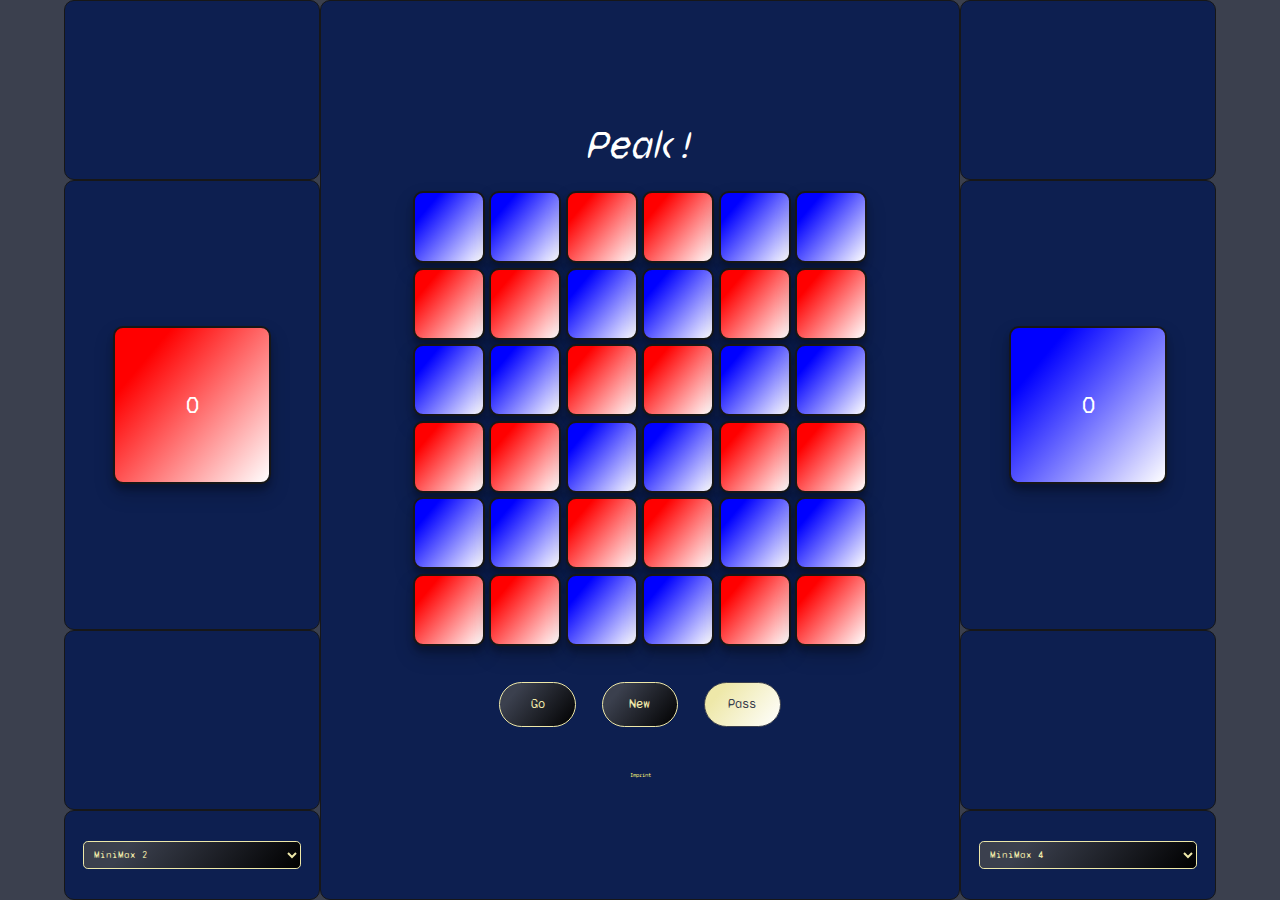
<file: index.html>
<!DOCTYPE html>
<html lang="en">
  <head>
    <meta charset="UTF-8" />
    <meta http-equiv="X-UA-Compatible" content="IE=edge" />
    <meta name="viewport" content="width=device-width, initial-scale=1.0" />
    <title>Peak!</title>
    <link rel="stylesheet" href="./css/style.css" />
    <link rel="icon" type="image/x-icon" href="./img/favicon.ico" />
  </head>
  <body>
    <div id="container">
      <div id="panel_left" class="panel">
        <div id="win_left" class="box">
          <div id="win_left_item" class="item itemwin"></div>
        </div>
        <div id="score_left" class="box">
          <div id="score_left_item" class="item itemred winner"></div>
        </div>
        <div id="pass_left" class="box">
          <div id="pass_left_item" class="item itemred pass"></div>
        </div>
        <div id="select_left" class="box">
          <select
            name="player_left"
            id="player_left_select"
            class="player_select"
            onchange="player_select_change(this)"
          >
            <option value="human">Human Player</option>
            <option value="random">Random</option>
            <option value="minmax1">MiniMax 1</option>
            <option value="minmax2">MiniMax 2</option>
            <option value="minmax3">MiniMax 3</option>
            <option value="minmax4">MiniMax 4</option>
            <option value="minmax5">MiniMax 5</option>
          </select>
        </div>
      </div>
      <div id="wrapper" class="box">
        <div id="middle">
          <div id="peak" class="bbox">Peak!</div>
          <div id="board">
            <div
              id="item00"
              onclick="button_mouseclick(this)"
              onmouseenter="button_mouseenter(this)"
              onmousemove="button_mousemove(this)"
              onmouseleave="button_mouseleave(this)"
              class="item item00 row0 col0"
            ></div>
            <div
              id="item01"
              onclick="button_mouseclick(this)"
              onmouseenter="button_mouseenter(this)"
              onmousemove="button_mousemove(this)"
              onmouseleave="button_mouseleave(this)"
              class="item item01 row0 col1"
            ></div>
            <div
              id="item02"
              onclick="button_mouseclick(this)"
              onmouseenter="button_mouseenter(this)"
              onmousemove="button_mousemove(this)"
              onmouseleave="button_mouseleave(this)"
              class="item item02 row0 col2"
            ></div>
            <div
              id="item03"
              onclick="button_mouseclick(this)"
              onmouseenter="button_mouseenter(this)"
              onmousemove="button_mousemove(this)"
              onmouseleave="button_mouseleave(this)"
              class="item item03 row0 col3"
            ></div>
            <div
              id="item04"
              onclick="button_mouseclick(this)"
              onmouseenter="button_mouseenter(this)"
              onmousemove="button_mousemove(this)"
              onmouseleave="button_mouseleave(this)"
              class="item item04 row0 col4"
            ></div>
            <div
              id="item05"
              onclick="button_mouseclick(this)"
              onmouseenter="button_mouseenter(this)"
              onmousemove="button_mousemove(this)"
              onmouseleave="button_mouseleave(this)"
              class="item item05 row0 col5"
            ></div>

            <div
              id="item10"
              onclick="button_mouseclick(this)"
              onmouseenter="button_mouseenter(this)"
              onmousemove="button_mousemove(this)"
              onmouseleave="button_mouseleave(this)"
              class="item item10 row1 col0"
            ></div>
            <div
              id="item11"
              onclick="button_mouseclick(this)"
              onmouseenter="button_mouseenter(this)"
              onmousemove="button_mousemove(this)"
              onmouseleave="button_mouseleave(this)"
              class="item item11 row1 col1"
            ></div>
            <div
              id="item12"
              onclick="button_mouseclick(this)"
              onmouseenter="button_mouseenter(this)"
              onmousemove="button_mousemove(this)"
              onmouseleave="button_mouseleave(this)"
              class="item item12 row1 col2"
            ></div>
            <div
              id="item13"
              onclick="button_mouseclick(this)"
              onmouseenter="button_mouseenter(this)"
              onmousemove="button_mousemove(this)"
              onmouseleave="button_mouseleave(this)"
              class="item item13 row1 col3"
            ></div>
            <div
              id="item14"
              onclick="button_mouseclick(this)"
              onmouseenter="button_mouseenter(this)"
              onmousemove="button_mousemove(this)"
              onmouseleave="button_mouseleave(this)"
              class="item item14 row1 col4"
            ></div>
            <div
              id="item15"
              onclick="button_mouseclick(this)"
              onmouseenter="button_mouseenter(this)"
              onmousemove="button_mousemove(this)"
              onmouseleave="button_mouseleave(this)"
              class="item item15 row1 col5"
            ></div>

            <div
              id="item20"
              onclick="button_mouseclick(this)"
              onmouseenter="button_mouseenter(this)"
              onmousemove="button_mousemove(this)"
              onmouseleave="button_mouseleave(this)"
              class="item item20 row2 col0"
            ></div>
            <div
              id="item21"
              onclick="button_mouseclick(this)"
              onmouseenter="button_mouseenter(this)"
              onmousemove="button_mousemove(this)"
              onmouseleave="button_mouseleave(this)"
              class="item item21 row2 col1"
            ></div>
            <div
              id="item22"
              onclick="button_mouseclick(this)"
              onmouseenter="button_mouseenter(this)"
              onmousemove="button_mousemove(this)"
              onmouseleave="button_mouseleave(this)"
              class="item item22 row2 col2"
            ></div>
            <div
              id="item23"
              onclick="button_mouseclick(this)"
              onmouseenter="button_mouseenter(this)"
              onmousemove="button_mousemove(this)"
              onmouseleave="button_mouseleave(this)"
              class="item item23 row2 col3"
            ></div>
            <div
              id="item24"
              onclick="button_mouseclick(this)"
              onmouseenter="button_mouseenter(this)"
              onmousemove="button_mousemove(this)"
              onmouseleave="button_mouseleave(this)"
              class="item item24 row2 col4"
            ></div>
            <div
              id="item25"
              onclick="button_mouseclick(this)"
              onmouseenter="button_mouseenter(this)"
              onmousemove="button_mousemove(this)"
              onmouseleave="button_mouseleave(this)"
              class="item item25 row2 col5"
            ></div>

            <div
              id="item30"
              onclick="button_mouseclick(this)"
              onmouseenter="button_mouseenter(this)"
              onmousemove="button_mousemove(this)"
              onmouseleave="button_mouseleave(this)"
              class="item item30 row3 col0"
            ></div>
            <div
              id="item31"
              onclick="button_mouseclick(this)"
              onmouseenter="button_mouseenter(this)"
              onmousemove="button_mousemove(this)"
              onmouseleave="button_mouseleave(this)"
              class="item item31 row3 col1"
            ></div>
            <div
              id="item32"
              onclick="button_mouseclick(this)"
              onmouseenter="button_mouseenter(this)"
              onmousemove="button_mousemove(this)"
              onmouseleave="button_mouseleave(this)"
              class="item item32 row3 col2"
            ></div>
            <div
              id="item33"
              onclick="button_mouseclick(this)"
              onmouseenter="button_mouseenter(this)"
              onmousemove="button_mousemove(this)"
              onmouseleave="button_mouseleave(this)"
              class="item item33 row3 col3"
            ></div>
            <div
              id="item34"
              onclick="button_mouseclick(this)"
              onmouseenter="button_mouseenter(this)"
              onmousemove="button_mousemove(this)"
              onmouseleave="button_mouseleave(this)"
              class="item item34 row3 col4"
            ></div>
            <div
              id="item35"
              onclick="button_mouseclick(this)"
              onmouseenter="button_mouseenter(this)"
              onmousemove="button_mousemove(this)"
              onmouseleave="button_mouseleave(this)"
              class="item item35 row3 col5"
            ></div>

            <div
              id="item40"
              onclick="button_mouseclick(this)"
              onmouseenter="button_mouseenter(this)"
              onmousemove="button_mousemove(this)"
              onmouseleave="button_mouseleave(this)"
              class="item item40 row4 col0"
            ></div>
            <div
              id="item41"
              onclick="button_mouseclick(this)"
              onmouseenter="button_mouseenter(this)"
              onmousemove="button_mousemove(this)"
              onmouseleave="button_mouseleave(this)"
              class="item item41 row4 col1"
            ></div>
            <div
              id="item42"
              onclick="button_mouseclick(this)"
              onmouseenter="button_mouseenter(this)"
              onmousemove="button_mousemove(this)"
              onmouseleave="button_mouseleave(this)"
              class="item item42 row4 col2"
            ></div>
            <div
              id="item43"
              onclick="button_mouseclick(this)"
              onmouseenter="button_mouseenter(this)"
              onmousemove="button_mousemove(this)"
              onmouseleave="button_mouseleave(this)"
              class="item item43 row4 col3"
            ></div>
            <div
              id="item44"
              onclick="button_mouseclick(this)"
              onmouseenter="button_mouseenter(this)"
              onmousemove="button_mousemove(this)"
              onmouseleave="button_mouseleave(this)"
              class="item item44 row4 col4"
            ></div>
            <div
              id="item45"
              onclick="button_mouseclick(this)"
              onmouseenter="button_mouseenter(this)"
              onmousemove="button_mousemove(this)"
              onmouseleave="button_mouseleave(this)"
              class="item item45 row4 col5"
            ></div>

            <div
              id="item50"
              onclick="button_mouseclick(this)"
              onmouseenter="button_mouseenter(this)"
              onmousemove="button_mousemove(this)"
              onmouseleave="button_mouseleave(this)"
              class="item item50 row5 col0"
            ></div>
            <div
              id="item51"
              onclick="button_mouseclick(this)"
              onmouseenter="button_mouseenter(this)"
              onmousemove="button_mousemove(this)"
              onmouseleave="button_mouseleave(this)"
              class="item item51 row5 col1"
            ></div>
            <div
              id="item52"
              onclick="button_mouseclick(this)"
              onmouseenter="button_mouseenter(this)"
              onmousemove="button_mousemove(this)"
              onmouseleave="button_mouseleave(this)"
              class="item item52 row5 col2"
            ></div>
            <div
              id="item53"
              onclick="button_mouseclick(this)"
              onmouseenter="button_mouseenter(this)"
              onmousemove="button_mousemove(this)"
              onmouseleave="button_mouseleave(this)"
              class="item item53 row5 col3"
            ></div>
            <div
              id="item54"
              onclick="button_mouseclick(this)"
              onmouseenter="button_mouseenter(this)"
              onmousemove="button_mousemove(this)"
              onmouseleave="button_mouseleave(this)"
              class="item item54 row5 col4"
            ></div>
            <div
              id="item55"
              onclick="button_mouseclick(this)"
              onmouseenter="button_mouseenter(this)"
              onmousemove="button_mousemove(this)"
              onmouseleave="button_mouseleave(this)"
              class="item item55 row5 col5"
            ></div>
          </div>
          <div id="actions" class="bbox">
            <button
              id="go"
              class="action_button action_disabled"
              onclick="go_mouseclick(this)"
            >
              Go
            </button>
            <button
              id="new"
              class="action_button"
              onclick="new_mouseclick(this)"
            >
              New
            </button>
            <button
              id="pass"
              class="action_button action_disabled"
              onclick="pass_mouseclick(this)"
            >
              Pass
            </button>
          </div>
          <div class="bbox">
            <div class="small_link">
              <a href="./pages/impressum.html">Imprint</a>
            </div>
          </div>
        </div>
      </div>
      <div id="panel_right" class="panel">
        <div id="win_right" class="box">
          <div id="win_right_item" class="item itemwin"></div>
        </div>
        <div id="score_right" class="box">
          <div id="score_right_item" class="item itemblue loser"></div>
        </div>
        <div id="pass_right" class="box">
          <div id="pass_right_item" class="item itemblue pass"></div>
        </div>
        <div id="select_right" class="box">
          <select
            name="player_right"
            id="player_right_select"
            class="player_select"
            onchange="player_select_change(this)"
          >
            <option value="human">Human Player</option>
            <option value="random">Random</option>
            <option value="minmax1">MiniMax 1</option>
            <option value="minmax2">MiniMax 2</option>
            <option value="minmax3">MiniMax 3</option>
            <option value="minmax4">MiniMax 4</option>
            <option value="minmax5">MiniMax 5</option>
          </select>
        </div>
      </div>
    </div>
    <!--div id="debug_output"></div-->
    <script src="./js/script.js"></script>
    <noscript>You need to enable JavaScript to view the full site.</noscript>
  </body>
</html>
</file>
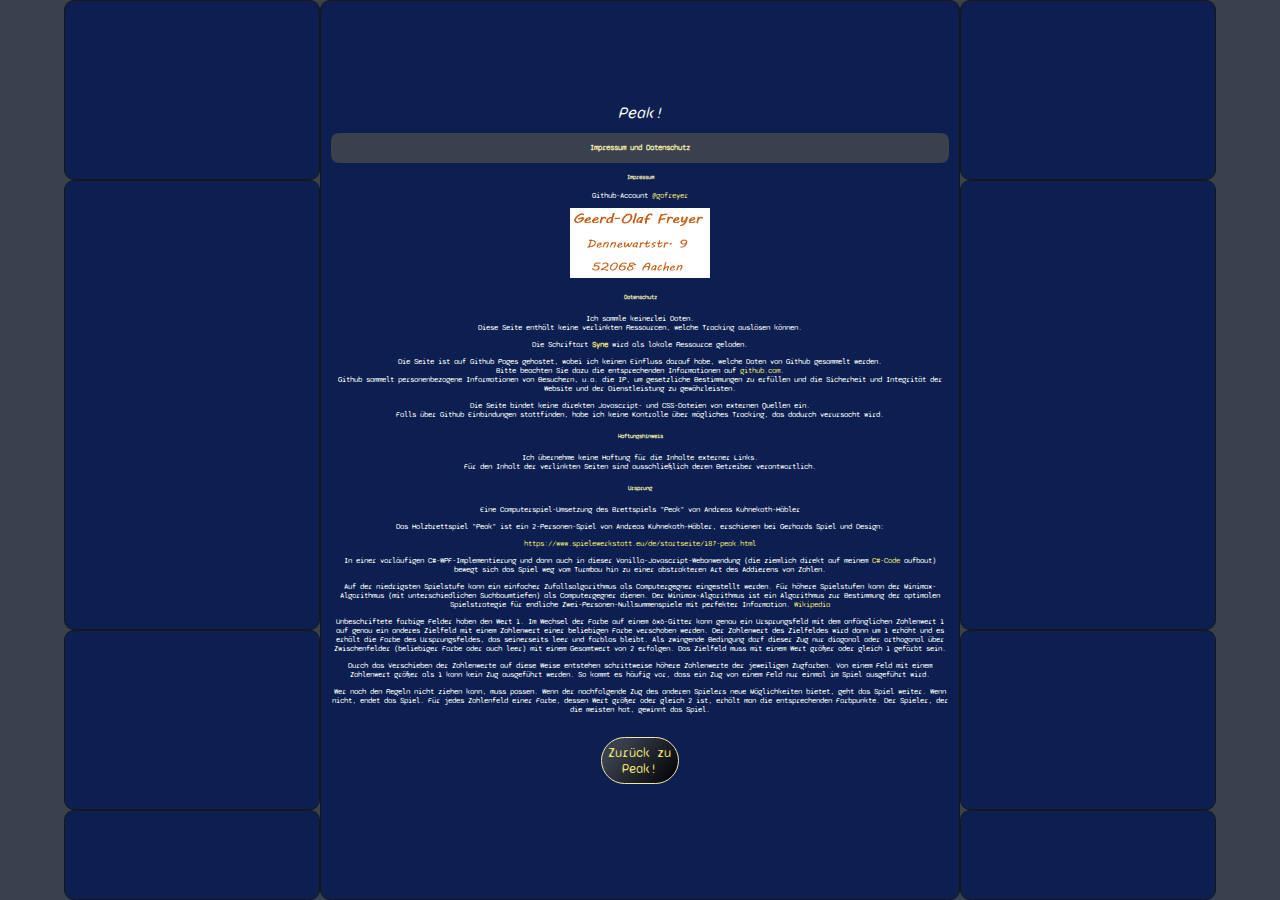
<file: pages/impressum.html>
<!DOCTYPE html>
<html lang="en">
  <head>
    <meta charset="UTF-8" />
    <meta http-equiv="X-UA-Compatible" content="IE=edge" />
    <meta name="viewport" content="width=device-width, initial-scale=1.0" />
    <title>Peak!</title>
    <link rel="stylesheet" href="../css/style.css" />
    <link rel="icon" type="image/x-icon" href="../img/favicon.ico" />
  </head>
  <body>
    <div id="container">
      <div id="panel_left" class="panel">
        <div id="win_left" class="box">&nbsp;</div>
        <div id="score_left" class="box">&nbsp;</div>
        <div id="pass_left" class="box">&nbsp;</div>
        <div id="select_left" class="box">&nbsp;</div>
      </div>
      <div id="wrapper" class="box">
        <div id="middle">
          <div id="peak" class="bbox">Peak!</div>
          <div id="impressum">
            <div class="banner intro">
              <h1 class="title">Impressum und Datenschutz</h1>
            </div>

            <h2 class="nav subtitle">Impressum</h2>
            <div>
              Github-Account <a href="https://github.com/gofreyer">@gofreyer</a>
            </div>
            <p>
              <img
                id="address"
                alt="Geerd-Olaf Freyer"
                src="../img/impressum.png"
                width="140"
                height="70"
              />
            </p>

            <h2 class="nav subtitle">Datenschutz</h2>
            <p>
              Ich sammle keinerlei Daten.<br />Diese Seite enthält keine
              verlinkten Ressourcen, welche Tracking auslösen können.
            </p>
            <p>
              Die Schriftart
              <strong
                ><a
                  href="https://gitlab.com/bonjour-monde/fonderie/syne-typeface"
                  >Syne</a
                ></strong
              >
              wird als lokale Ressource geladen.
            </p>
            <p>
              Die Seite ist auf Github Pages gehostet, wobei ich keinen Einfluss
              darauf habe, welche Daten von Github gesammelt werden.<br />Bitte
              beachten Sie dazu die entsprechenden Informationen auf
              <a href="https://github.com/">github.com</a>.<br />Github sammelt
              personenbezogene Informationen von Besuchern, u.a. die IP, um
              gesetzliche Bestimmungen zu erfüllen und die Sicherheit und
              Integrität der Website und der Dienstleistung zu gewährleisten.
            </p>
            <p>
              Die Seite bindet keine direkten Javascript- und CSS-Dateien von
              externen Quellen ein.<br />
              Falls über Github Einbindungen stattfinden, habe ich keine
              Kontrolle über mögliches Tracking, das dadurch verursacht wird.
            </p>
            <h2 class="nav subtitle">Haftungshinweis</h2>
            <p>
              Ich übernehme keine Haftung für die Inhalte externer Links.<br />Für
              den Inhalt der verlinkten Seiten sind ausschließlich deren
              Betreiber verantwortlich.
            </p>
            <h2 class="nav subtitle">Ursprung</h2>
            <p>
              Eine Computerspiel-Umsetzung des Brettspiels "Peak" von Andreas
              Kuhnekath-Häbler
            </p>

            <p>
              Das Holzbrettspiel "Peak" ist ein 2-Personen-Spiel von Andreas
              Kuhnekath-Häbler, erschienen bei Gerhards Spiel und Design:
            </p>
            <p>
              <a
                href="https://www.spielewerkstatt.eu/de/startseite/187-peak.html"
                >https://www.spielewerkstatt.eu/de/startseite/187-peak.html</a
              >
            </p>
            <p>
              In einer vorläufigen C#-WPF-Implementierung und dann auch in
              dieser Vanilla-Javascript-Webanwendung (die ziemlich direkt auf
              meinem
              <a href="https://github.com/gofreyer/Peak"> C#-Code</a> aufbaut)
              bewegt sich das Spiel weg vom Turmbau hin zu einer abstrakteren
              Art des Addierens von Zahlen.
            </p>
            <p>
              Auf der niedrigsten Spielstufe kann ein einfacher
              Zufallsalgorithmus als Computergegner eingestellt werden. Für
              höhere Spielstufen kann der Minimax-Algorithmus (mit
              unterschiedlichen Suchbaumtiefen) als Computergegner dienen. Der
              Minimax-Algorithmus ist ein Algorithmus zur Bestimmung der
              optimalen Spielstrategie für endliche
              Zwei-Personen-Nullsummenspiele mit perfekter Information.
              <a href="https://en.wikipedia.org/wiki/Minimax">Wikipedia</a>
            </p>
            <p>
              Unbeschriftete farbige Felder haben den Wert 1. Im Wechsel der
              Farbe auf einem 6x6-Gitter kann genau ein Ursprungsfeld mit dem
              anfänglichen Zahlenwert 1 auf genau ein anderes Zielfeld mit einem
              Zahlenwert einer beliebigen Farbe verschoben werden. Der
              Zahlenwert des Zielfeldes wird dann um 1 erhöht und es erhält die
              Farbe des Ursprungsfeldes, das seinerseits leer und farblos
              bleibt. Als zwingende Bedingung darf dieser Zug nur diagonal oder
              orthogonal über Zwischenfelder (beliebiger Farbe oder auch leer)
              mit einem Gesamtwert von 2 erfolgen. Das Zielfeld muss mit einem
              Wert größer oder gleich 1 gefärbt sein.
            </p>
            <p>
              Durch das Verschieben der Zahlenwerte auf diese Weise entstehen
              schrittweise höhere Zahlenwerte der jeweiligen Zugfarben. Von
              einem Feld mit einem Zahlenwert größer als 1 kann kein Zug
              ausgeführt werden. So kommt es häufig vor, dass ein Zug von einem
              Feld nur einmal im Spiel ausgeführt wird.
            </p>
            <p>
              Wer nach den Regeln nicht ziehen kann, muss passen. Wenn der
              nachfolgende Zug des anderen Spielers neue Möglichkeiten bietet,
              geht das Spiel weiter. Wenn nicht, endet das Spiel. Für jedes
              Zahlenfeld einer Farbe, dessen Wert größer oder gleich 2 ist,
              erhält man die entsprechenden Farbpunkte. Der Spieler, der die
              meisten hat, gewinnt das Spiel.
            </p>
          </div>
          <div class="bbox">
            <div class="nav action_button">
              <a href="../index.html">Zurück zu Peak!</a>
            </div>
          </div>
        </div>
      </div>
      <div id="panel_right" class="panel">
        <div id="win_right" class="box">&nbsp;</div>
        <div id="score_right" class="box">&nbsp;</div>
        <div id="pass_right" class="box">&nbsp;</div>
        <div id="select_right" class="box">&nbsp;</div>
      </div>
    </div>
	<script src="../js/script.js"></script>
    <noscript>You need to enable JavaScript to view the full site.</noscript>
  </body>
</html>
</file>
<file: css/style.css>
@font-face {
  font-family: 'Syne';
  font-style: normal;
  font-weight: 400;
  src: url(../fonts/SyneMono-Regular.woff2) format('woff2');
}

body {
  background-color: #3b404e;
  height: 100vh;
  display: flex;
  justify-content: center;
  align-items: center;
  margin: 0;
  font-family: 'Syne', sans-serif;
}

body.waiting * {
  cursor: progress;
}

#board {
  margin-bottom: 1vw;
  margin-top: 1vw;
  display: grid;
  grid-template-columns: 8vh 8vh 8vh 8vh 8vh 8vh;
  grid-template-rows:
  8vh 8vh 8vh 8vh 8vh 8vh;
  grid-gap: 0.5vh;
  grid-area: board;
}

.panel {
  display: grid;
  grid-template-columns: 20vw;
  grid-template-rows: 20vh 50vh 20vh 10vh;
}

#panel_left {
  grid-area: panel_left;
}

#panel_right {
  grid-area: panel_right;
}

#wrapper {
  grid-area: wrapper;
  display: flex;
  justify-content: center;
  align-items: center;
}

.middle {
  display: grid;
  grid-template-columns: 50vw;
  grid-template-rows: 20vh 50vh 20vh 10vh;
}

/* OTHER STYLES */

#container {
  display: grid;
  grid-gap: 0vw;
  grid-template-columns: 20vw 50vw 20vw;
  grid-template-rows: 100vh;
  grid-template-areas: 'panel_left wrapper panel_right';
}

.itemorg {
  background-color: #1eaafc;
  background-image: linear-gradient(
    130deg,
    #6c52d9 0%,
    #1eaafc 85%,
    #3edfd7 100%
  );
  box-shadow: 0 10px 20px rgba(0, 0, 0, 0.19),
    0 6px 6px rgba(0, 0, 0, 0.23);
  color: #fff;
  border-radius: 10px;
  border: 2px solid #171717;
  display: flex;
  /*this centers the text horizontally*/
  justify-content: center;
  /*this centers the text vertically*/
  align-items: center;
}

.itemblue {
  background-color: blue;
  background-image: linear-gradient(130deg, blue 0%, blue 20%, white 100%);
  box-shadow: 0 10px 20px rgba(0, 0, 0, 0.19),
    0 6px 6px rgba(0, 0, 0, 0.23);
  color: #fff;
  border-radius: 10px;
  border: 2px solid #171717;
  display: flex;
  /*this centers the text horizontally*/
  justify-content: center;
  /*this centers the text vertically*/
  align-items: center;
}

.itemred {
  background-color: red;
  background-image: linear-gradient(130deg, red 0%, red 20%, white 100%);
  box-shadow: 0 10px 20px rgba(0, 0, 0, 0.19),
    0 6px 6px rgba(0, 0, 0, 0.23);
  color: #fff;
  border-radius: 10px;
  border: 2px solid #171717;
  display: flex;
  /*this centers the text horizontally*/
  justify-content: center;
  /*this centers the text vertically*/
  align-items: center;
}

.itemblank {
  background-color: #0d1f50;
  box-shadow: 0 10px 20px rgba(0, 0, 0, 0.19),
    0 6px 6px rgba(0, 0, 0, 0.23);
  color: #fff;
  border-radius: 10px;
  border: 2px solid #171717;
}

.item {
  font-size: 1.2em;
  font-weight: 500;
  font-family: 'Syne', sans-serif;
  transition: color 0.3s, border-color 0.3s, box-shadow 0.3s, transform 0.3s;
}

.item:hover {
  box-shadow: 0 0.5em 0.5em -0.3em black;
  transform: translateY(-0.25em);
  color: white;
  border-color: white;
}

.frame {
  border: 3px solid yellow;
  box-shadow: 0 0.5em 0.5em -0.3em black;
  transform: translateY(-0.25em);
  color: white;
}

.turn {
  border: 5px solid yellow;
  box-shadow: 0 0.5em 0.5em -0.3em black;
  transform: translateY(-0.25em);
  color: white;
}

.box {
  background-color: #0d1f50;
  color: #fff;
  border-radius: 10px ;
  border: 1px solid #171717;
  padding: 10px;
  font-size: 100%;
  display: flex;
  justify-content: center;
  align-items: center;
}
.bbox {
  background-color: #0d1f50;
  color: #fff;
  padding: 10px;
  font-size: 100%;
  display: flex;
  justify-content: center;
  align-items: center;
  font-family: 'Syne', sans-serif;
  font-size: 1em;
  text-align: center;

}

.tied {
  width: 12vw;
  height: 12vw;
  font-size: 1.5em;
  font-weight: 500;
  font-family: 'Syne', sans-serif;
}

.winner {
  width: 15vw;
  height: 15vw;
  font-size: 1.5em;
  font-weight: 500;
  font-family: 'Syne', sans-serif;
}

.loser {
  width: 9vw;
  height: 9vw;
  font-size: 1.5em;
  font-weight: 500;
  font-family: 'Syne', sans-serif;
}

.pass {
  width: 2vw;
  height: 2vw;
  border-radius: 15px;
  font-size: 0.3em;
  font-weight: 1000;
}

.itemwin {
  width: 15vh;
  height: 15vh;
  border-radius: 5vh;
  background-color: goldenrod;
  background-image: linear-gradient(130deg, goldenrod 0%, gold 20%, white 100%);
  box-shadow: 0 10px 20px rgba(0, 0, 0, 0.19),
    0 6px 6px rgba(0, 0, 0, 0.23);
  color: #fff;
  border: 2px solid #171717;
}

.player_select {
  font-size: 0.6em;
  font-weight: 300;
  padding: 0.6em;
  margin: 0.6em;
  background-color: #3b404e;
  background-image: linear-gradient(
    130deg,
    #3b404e 0%,
    #3b404e 20%,
    black 100%
  );
  color: #eee8a9;
  font-family: 'Syne', sans-serif;
  border: 1px solid;
  border-radius: 0.5em;
  transition: color 0.3s, border-color 0.3s, box-shadow 0.3s, transform 0.3s;
  width: 17vw;
  vertical-align: bottom;
}
.player_select:hover {
  box-shadow: 0 0.5em 0.5em -0.3em black;
  transform: translateY(-0.25em);
  color: white;
  border-color: white;
}

.action_button {
  font-size: 80%;
  font-weight: 300;
  padding: 0vw;
  margin: 1vw;
  background-color: #3b404e;
  background-image: linear-gradient(
    130deg,
    #3b404e 0%,
    #3b404e 20%,
    black 100%
  );
  color: #eee8a9;
  font-family: 'Syne', sans-serif;
  border: 1px solid;
  border-radius: 2vw;
  transition: color 0.3s, border-color 0.3s, box-shadow 0.3s, transform 0.3s;
  width: 6vw;
  height: 5vh;
}

.action_disabled {
  background-color: #eee8a9;
  background-image: linear-gradient(
    130deg,
    #eee8a9 0%,
    #eee8a9 20%,
    white 100%
  );
  color: #3b404e;
}

.action_button:not(.action_disabled):hover {
  box-shadow: 0 0.5em 0.5em -0.3em black;
  transform: translateY(-0.25em);
  color: white;
  border-color: white;
}

#peak {
  font-family: 'Syne', sans-serif;
  font-size: 100%;
  font-weight: 500;
  font-style: italic;
}

#impressum {
  font-family: 'Syne', sans-serif;
  font-size: 50%;
  text-align: center;
}

.banner {
  font-size: 0.5em;
  display: flex;
  flex-flow: row nowrap;
  justify-content: center;
  margin-top: 0.2em;
}
.intro {
  background: #3b404e;
  color: #eee8a9;
  padding: 5px 0;
  border-radius: 2em;
}
.subtitle {
  font-size: 0.8em;
  color: #eee8a9;
  padding: 5px 0;
  border-radius: 2em;
  display: flex;
  flex-flow: row nowrap;
  justify-content: center;
  margin-top: 0.1em;
}
.nav {
  display: flex;
  flex-flow: row wrap;
  justify-content: space-around;
  align-content: center;
  align-items: center;
  margin-top: calc(10px * var(--f));
  /*
  margin-bottom: 20px;
  */
}
a {
  color:#ebe175;
  text-decoration: none;
  transition: text-decoration 0.5s;
}

a:hover {
  text-decoration: underline wavy #eee8a9;
}
.small_link {
  margin-top: 2em;
  font-size: calc(12px * var(--f));
}
</file>
